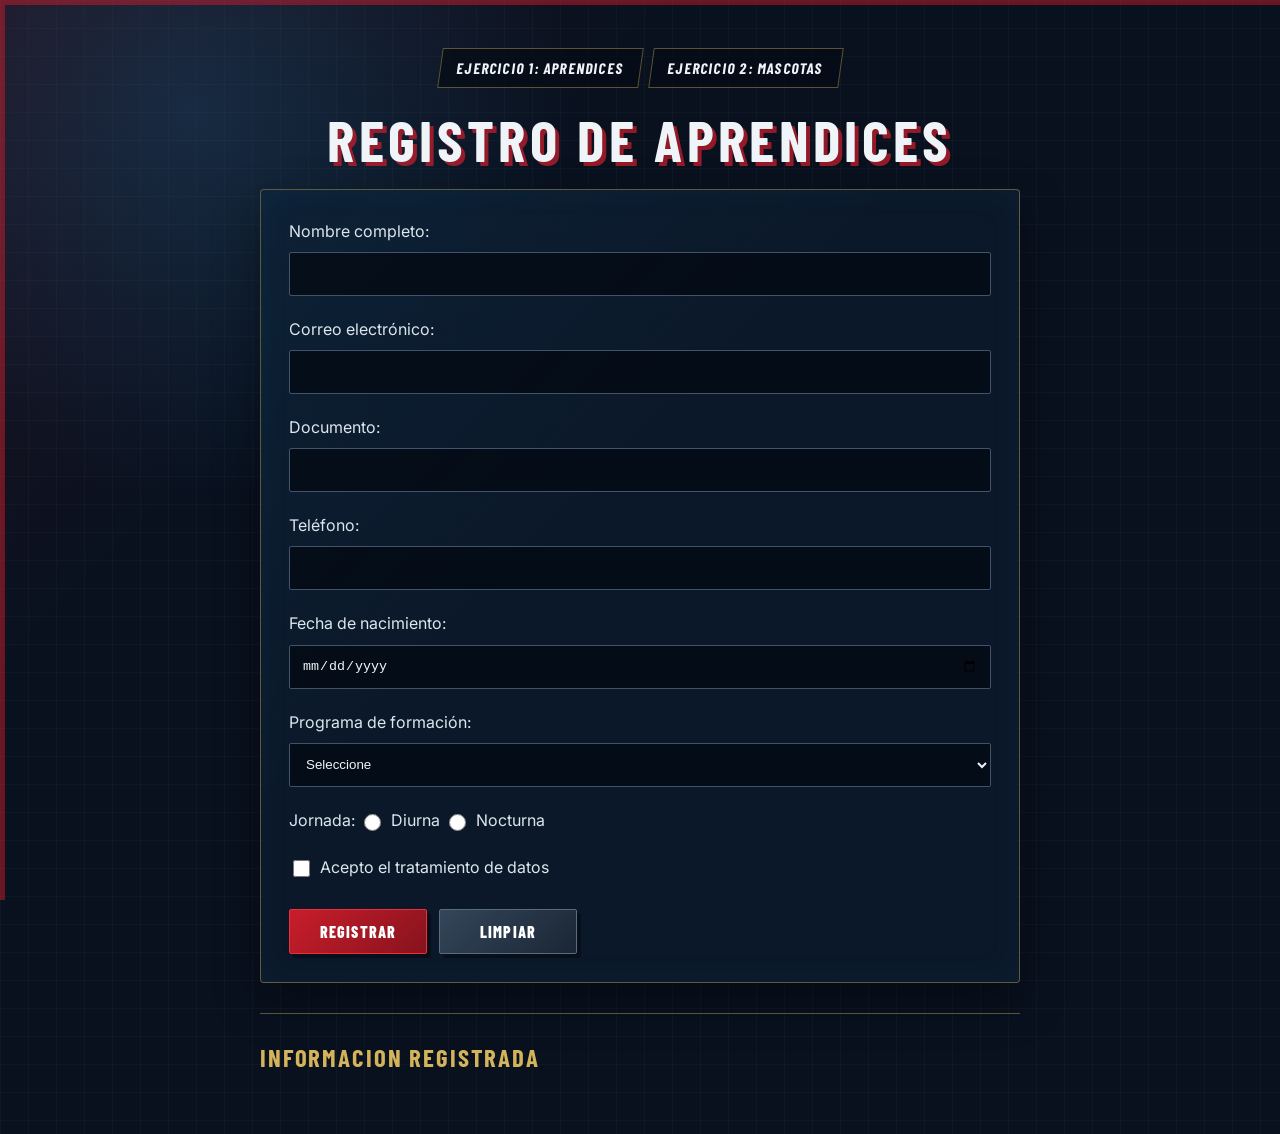
<file: index.html>
<!DOCTYPE html>
<html lang="es">
<head>
    <meta charset="UTF-8">
    <meta name="viewport" content="width=device-width, initial-scale=1.0">
    <title>Registro de aprendices</title>
    <link rel="stylesheet" href="style.css">
</head>
<body>
    <nav>
        <a href="index.html">Ejercicio 1: Aprendices</a>
        <a href="ejercicio2.html">Ejercicio 2: Mascotas</a>
    </nav>

    <h1>Registro de aprendices</h1>

    <form id="formulario">
        <label>Nombre completo:
            <input type="text" name="nombre" required>
        </label>
        <br><br>

        <label>Correo electrónico:
            <input type="email" name="correo" required>
        </label>
        <br><br>

        <label>Documento:
            <input type="number" name="documento" required>
        </label>
        <br><br>

        <label>Teléfono:
            <input type="tel" name="telefono" required>
        </label>
        <br><br>

        <label>Fecha de nacimiento:
            <input type="date" name="fecha" required>
        </label>
        <br><br>

        <label>Programa de formación:
            <select name="programa" required>
                <option value="">Seleccione</option>
                <option value="ADSO">ADSO</option>
                <option value="Multimedia">Multimedia</option>
                <option value="Redes">Redes</option>
            </select>
        </label>
        <br><br>

        <span>Jornada:</span>
        <label><input type="radio" name="jornada" value="Diurna" required> Diurna</label>
        <label><input type="radio" name="jornada" value="Nocturna"> Nocturna</label>
        <br><br>

        <label>
            <input type="checkbox" name="acepta" required>
            Acepto el tratamiento de datos
        </label>
        <br><br>

        <button type="submit">Registrar</button>
        <button type="reset">Limpiar</button>
    </form>

    <hr>
    <h2>Informacion Registrada</h2>
    <div id="resultado"></div>

    <script src="JS/App.js"></script>
</body>
</html>
</file>
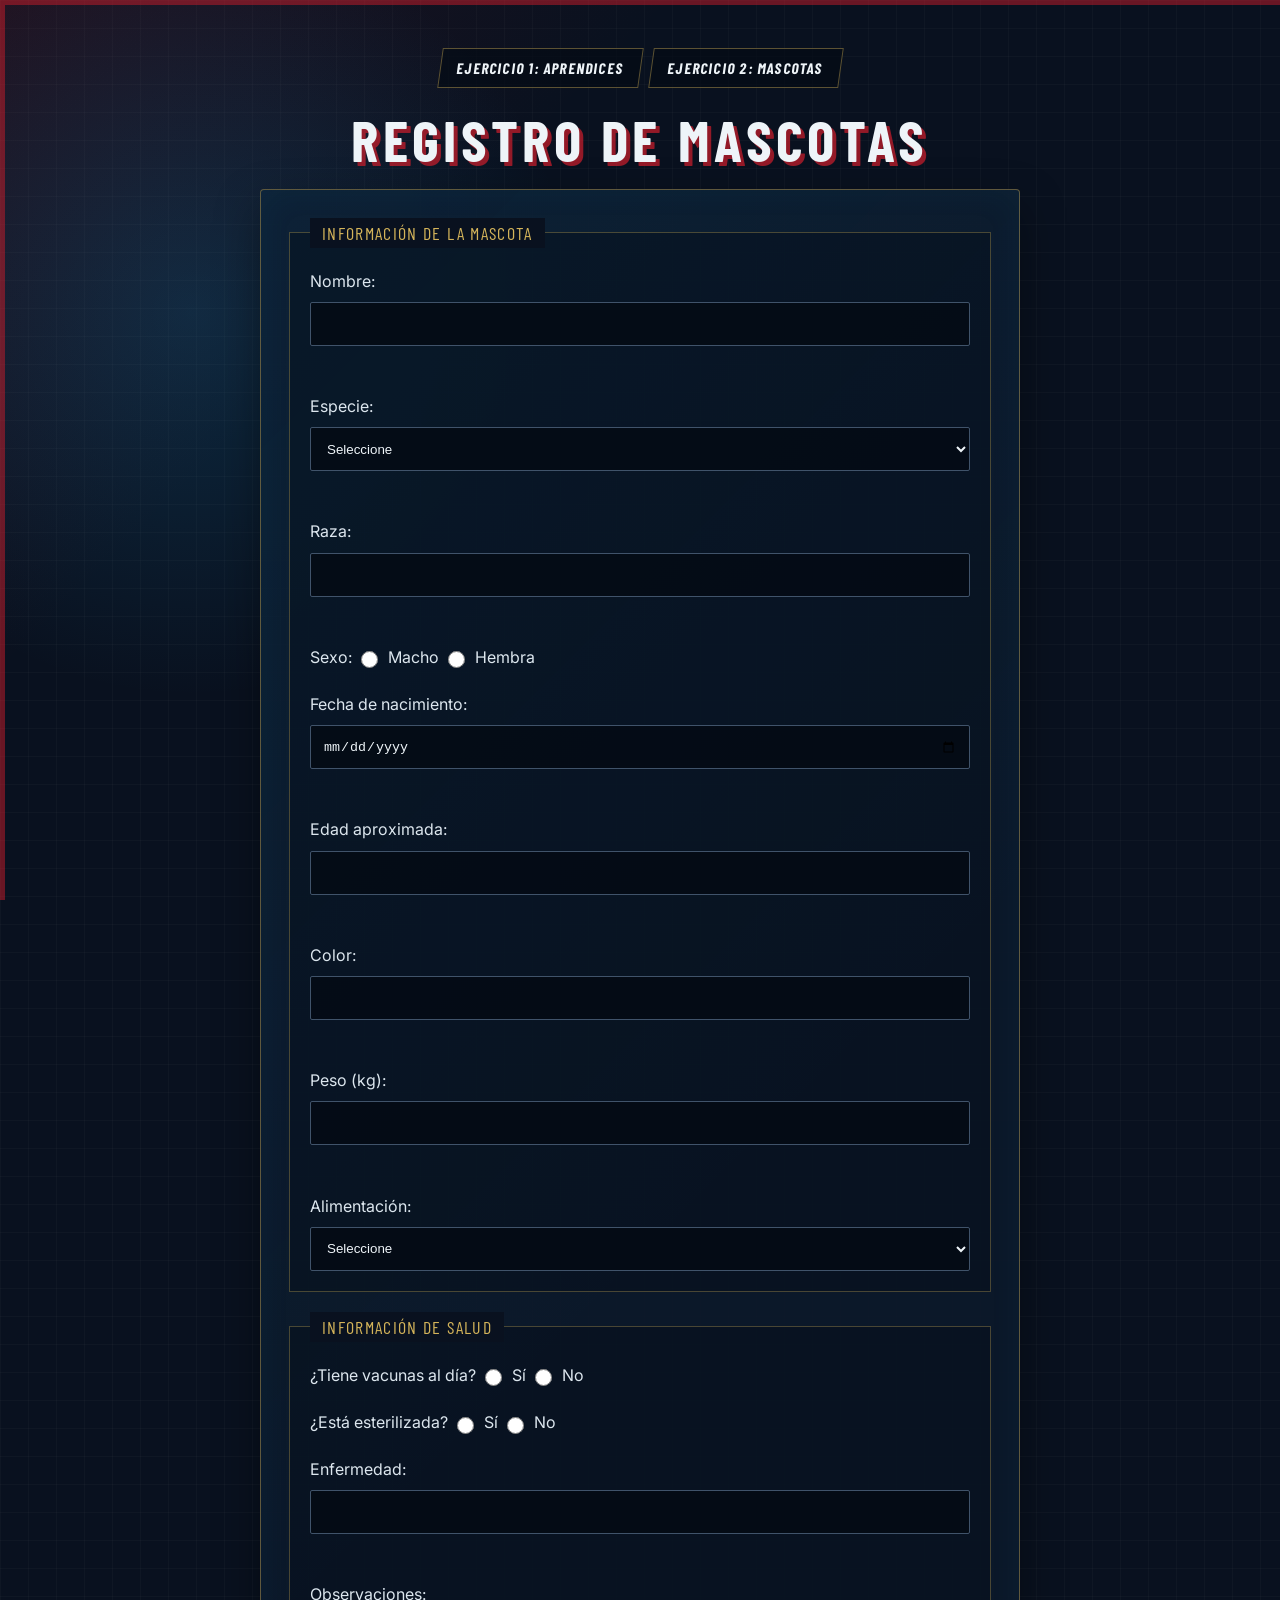
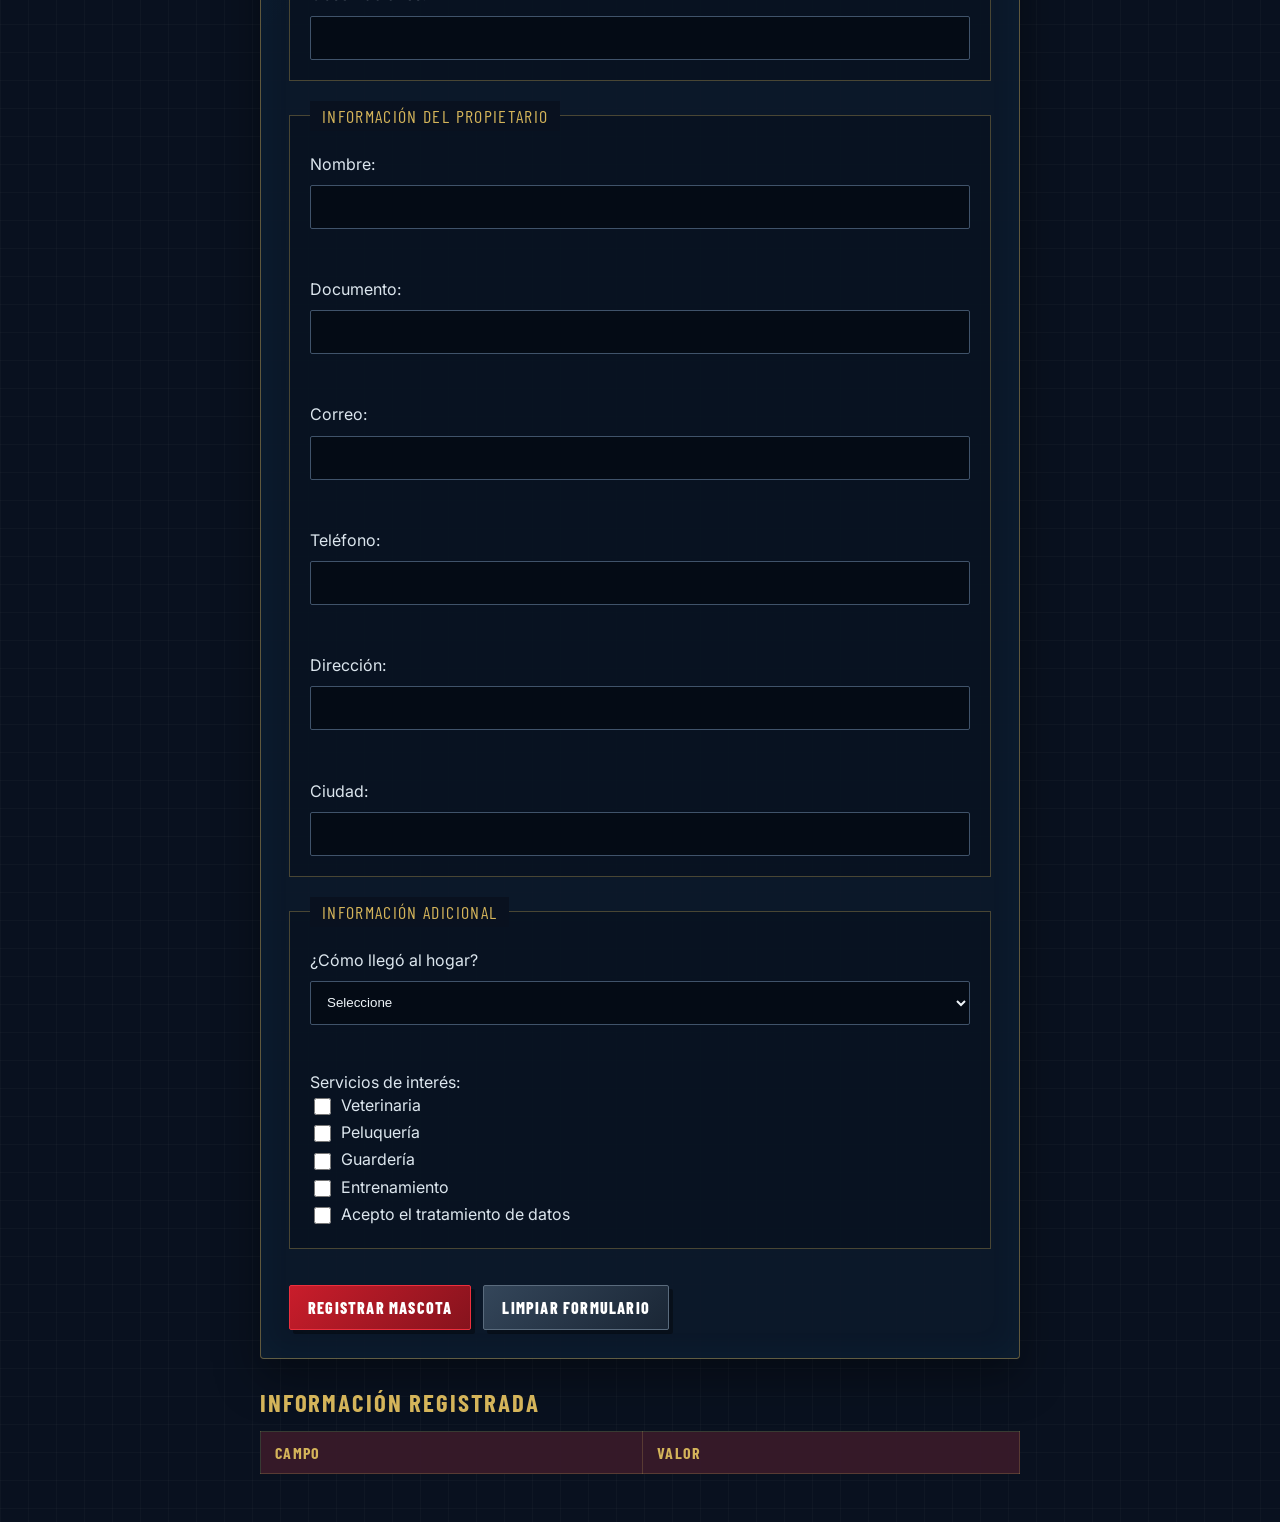
<file: ejercicio2.html>
<!DOCTYPE html>
<html lang="es">
<head>
    <meta charset="UTF-8">
    <meta name="viewport" content="width=device-width, initial-scale=1.0">
    <title>Registro de mascotas</title>
    <link rel="stylesheet" href="style.css">
</head>
<body>
    <nav>
        <a href="index.html">Ejercicio 1: Aprendices</a>
        <a href="ejercicio2.html">Ejercicio 2: Mascotas</a>
    </nav>

    <h1>Registro de mascotas</h1>

    <form id="formulario">
        <fieldset>
            <legend>Información de la mascota</legend>
            <label>Nombre:
                <input type="text" name="nombre" required>
            </label><br><br>
            <label>Especie:
                <select name="especie" required>
                    <option value="">Seleccione</option>
                    <option>Perro</option>
                    <option>Gato</option>
                    <option>Ave</option>
                    <option>Conejo</option>
                    <option>Otro</option>
                </select>
            </label><br><br>
            <label>Raza: <input type="text" name="raza"></label><br><br>
            <span>Sexo:</span>
            <label><input type="radio" name="sexo" value="Macho"> Macho</label>
            <label><input type="radio" name="sexo" value="Hembra"> Hembra</label><br><br>
            <label>Fecha de nacimiento: <input type="date" name="fechaNacimiento"></label><br><br>
            <label>Edad aproximada: <input type="number" name="edad" min="0"></label><br><br>
            <label>Color: <input type="text" name="color"></label><br><br>
            <label>Peso (kg): <input type="number" name="peso" min="0" step="0.1"></label><br><br>
            <label>Alimentación:
                <select name="alimentacion">
                    <option value="">Seleccione</option>
                    <option>Concentrado</option>
                    <option>Natural</option>
                    <option>Mixta</option>
                </select>
            </label>
        </fieldset>

        <fieldset>
            <legend>Información de salud</legend>
            <span>¿Tiene vacunas al día?</span>
            <label><input type="radio" name="vacunas" value="Sí"> Sí</label>
            <label><input type="radio" name="vacunas" value="No"> No</label><br><br>
            <span>¿Está esterilizada?</span>
            <label><input type="radio" name="esterilizada" value="Sí"> Sí</label>
            <label><input type="radio" name="esterilizada" value="No"> No</label><br><br>
            <label>Enfermedad: <input type="text" name="enfermedad"></label><br><br>
            <label>Observaciones: <input type="text" name="observaciones"></label>
        </fieldset>

        <fieldset>
            <legend>Información del propietario</legend>
            <label>Nombre: <input type="text" name="propietario" required></label><br><br>
            <label>Documento: <input type="number" name="documento"></label><br><br>
            <label>Correo: <input type="email" name="correo" required></label><br><br>
            <label>Teléfono: <input type="tel" name="telefono"></label><br><br>
            <label>Dirección: <input type="text" name="direccion"></label><br><br>
            <label>Ciudad: <input type="text" name="ciudad"></label>
        </fieldset>

        <fieldset>
            <legend>Información adicional</legend>
            <label>¿Cómo llegó al hogar?
                <select name="origen">
                    <option value="">Seleccione</option>
                    <option>Adopción</option>
                    <option>Compra</option>
                    <option>Regalo</option>
                    <option>Rescate</option>
                </select>
            </label><br><br>
            <span>Servicios de interés:</span><br>
            <label><input type="checkbox" name="servicios" value="Veterinaria"> Veterinaria</label><br>
            <label><input type="checkbox" name="servicios" value="Peluquería"> Peluquería</label><br>
            <label><input type="checkbox" name="servicios" value="Guardería"> Guardería</label><br>
            <label><input type="checkbox" name="servicios" value="Entrenamiento"> Entrenamiento</label><br>
            <label>
                <input type="checkbox" name="acepta" value="Sí" required>
                Acepto el tratamiento de datos
            </label>
        </fieldset>

        <br>
        <button type="submit">Registrar mascota</button>
        <button type="reset">Limpiar formulario</button>
    </form>

    <h2>Información registrada</h2>
    <table border="1">
        <thead><tr><th>Campo</th><th>Valor</th></tr></thead>
        <tbody id="resultado"></tbody>
    </table>

    <script src="JS/App2.js"></script>
</body>
</html>
</file>
<file: style.css>
@import url("https://fonts.googleapis.com/css2?family=Barlow+Condensed:wght@600;700;800&family=Inter:wght@400;600;700&display=swap");

:root {
    --ink: #09111f;
    --ink-soft: #101c2e;
    --panel: rgba(12, 25, 43, 0.92);
    --red: #c91d2b;
    --red-bright: #ed2f3d;
    --blue: #1c83ba;
    --gold: #d4b45a;
    --text: #eef4f8;
    --muted: #aeb9c5;
    --line: rgba(212, 180, 90, 0.42);
}

* {
    box-sizing: border-box;
}

body {
    min-height: 100vh;
    margin: 0;
    padding: 48px 20px;
    color: var(--text);
    font-family: "Inter", Arial, sans-serif;
    background:
        radial-gradient(circle at 15% 10%, rgba(28, 131, 186, 0.22), transparent 24rem),
        linear-gradient(135deg, rgba(201, 29, 43, 0.12), transparent 30rem),
        linear-gradient(rgba(255, 255, 255, 0.025) 1px, transparent 1px),
        linear-gradient(90deg, rgba(255, 255, 255, 0.025) 1px, transparent 1px),
        var(--ink);
    background-size: auto, auto, 28px 28px, 28px 28px, auto;
}

body::before {
    content: "";
    position: fixed;
    z-index: -1;
    inset: 0;
    border: 8px solid rgba(201, 29, 43, 0.5);
    clip-path: polygon(0 0, 100% 0, 100% 5px, 5px 5px, 5px 100%, 0 100%);
    pointer-events: none;
}

nav {
    max-width: 760px;
    margin: 0 auto 24px;
    display: flex;
    gap: 10px;
    justify-content: center;
    flex-wrap: wrap;
}

nav a {
    color: var(--text);
    text-decoration: none;
    text-transform: uppercase;
    letter-spacing: 0.08em;
    font-family: "Barlow Condensed", Impact, sans-serif;
    font-size: 0.95rem;
    font-weight: 700;
    padding: 10px 16px;
    border: 1px solid var(--line);
    background: rgba(5, 12, 22, 0.72);
    transform: skew(-8deg);
    transition: 180ms ease;
}

nav a:hover,
nav a:focus-visible {
    color: white;
    border-color: var(--red-bright);
    background: rgba(201, 29, 43, 0.72);
    box-shadow: 0 0 18px rgba(237, 47, 61, 0.28);
}

h1,
h2,
legend,
button {
    font-family: "Barlow Condensed", Impact, sans-serif;
    text-transform: uppercase;
    letter-spacing: 0.075em;
}

h1 {
    max-width: 760px;
    margin: 0 auto 22px;
    text-align: center;
    font-size: clamp(2.1rem, 7vw, 3.6rem);
    line-height: 0.95;
    text-shadow: 4px 4px 0 rgba(201, 29, 43, 0.72);
}

h2 {
    max-width: 760px;
    margin: 28px auto 14px;
    color: var(--gold);
    font-size: 1.55rem;
}

form,
#resultado,
table {
    max-width: 760px;
    width: 100%;
    margin-inline: auto;
}

form {
    padding: 28px;
    border: 1px solid var(--line);
    border-radius: 4px;
    background:
        linear-gradient(135deg, rgba(28, 131, 186, 0.08), transparent 42%),
        var(--panel);
    box-shadow:
        0 18px 45px rgba(0, 0, 0, 0.38),
        inset 0 0 35px rgba(28, 131, 186, 0.06);
}

fieldset {
    margin: 0 0 20px;
    padding: 20px;
    border: 1px solid rgba(212, 180, 90, 0.32);
    background: rgba(5, 12, 22, 0.38);
}

fieldset:last-of-type {
    margin-bottom: 8px;
}

legend {
    padding: 4px 12px;
    color: var(--gold);
    font-size: 1.12rem;
    background: var(--ink);
}

label,
span {
    color: #dce6ee;
}

label {
    line-height: 1.7;
}

input:not([type="radio"]):not([type="checkbox"]),
select {
    width: 100%;
    min-height: 44px;
    margin-top: 7px;
    padding: 10px 12px;
    color: var(--text);
    border: 1px solid #40536a;
    border-radius: 2px;
    outline: none;
    background: rgba(3, 10, 18, 0.78);
    transition: border-color 160ms ease, box-shadow 160ms ease;
}

fieldset label input:not([type="radio"]):not([type="checkbox"]),
fieldset label select {
    display: block;
}

select option {
    color: var(--text);
    background: var(--ink-soft);
}

input:focus,
select:focus {
    border-color: var(--blue);
    box-shadow: 0 0 0 3px rgba(28, 131, 186, 0.18);
}

input[type="radio"],
input[type="checkbox"] {
    width: 17px;
    height: 17px;
    margin-right: 6px;
    accent-color: var(--red);
    vertical-align: middle;
}

button {
    min-width: 138px;
    margin: 8px 8px 0 0;
    padding: 12px 18px;
    color: white;
    border: 1px solid var(--red-bright);
    border-radius: 2px;
    background: linear-gradient(135deg, var(--red), #86131d);
    cursor: pointer;
    font-size: 1rem;
    font-weight: 800;
    box-shadow: 4px 4px 0 rgba(0, 0, 0, 0.36);
    transition: 160ms ease;
}

button[type="reset"] {
    border-color: #5a6b7d;
    background: linear-gradient(135deg, #34465a, #1a2635);
}

button:hover,
button:focus-visible {
    transform: translateY(-2px);
    filter: brightness(1.12);
}

button:active {
    transform: translateY(1px);
    box-shadow: 1px 1px 0 rgba(0, 0, 0, 0.36);
}

hr {
    max-width: 760px;
    margin: 30px auto 0;
    border: 0;
    border-top: 1px solid var(--line);
}

#resultado {
    min-height: 20px;
    padding: 16px;
    border-left: 3px solid var(--red);
    background: rgba(9, 17, 31, 0.74);
}

#resultado:empty {
    display: none;
}

table {
    border-collapse: collapse;
    overflow: hidden;
    border: 1px solid var(--line);
    background: var(--panel);
}

th,
td {
    padding: 11px 14px;
    border: 1px solid rgba(212, 180, 90, 0.22);
    text-align: left;
}

th {
    color: var(--gold);
    background: rgba(201, 29, 43, 0.22);
    font-family: "Barlow Condensed", Impact, sans-serif;
    text-transform: uppercase;
    letter-spacing: 0.08em;
}

@media (max-width: 600px) {
    body {
        padding: 28px 12px;
    }

    nav {
        width: 100%;
    }

    nav a {
        flex: 1 1 180px;
        text-align: center;
    }

    form {
        padding: 18px 14px;
    }

    fieldset {
        padding: 14px 12px;
    }

    button {
        width: 100%;
        margin-right: 0;
    }

    table {
        display: block;
        overflow-x: auto;
    }
}
</file>
